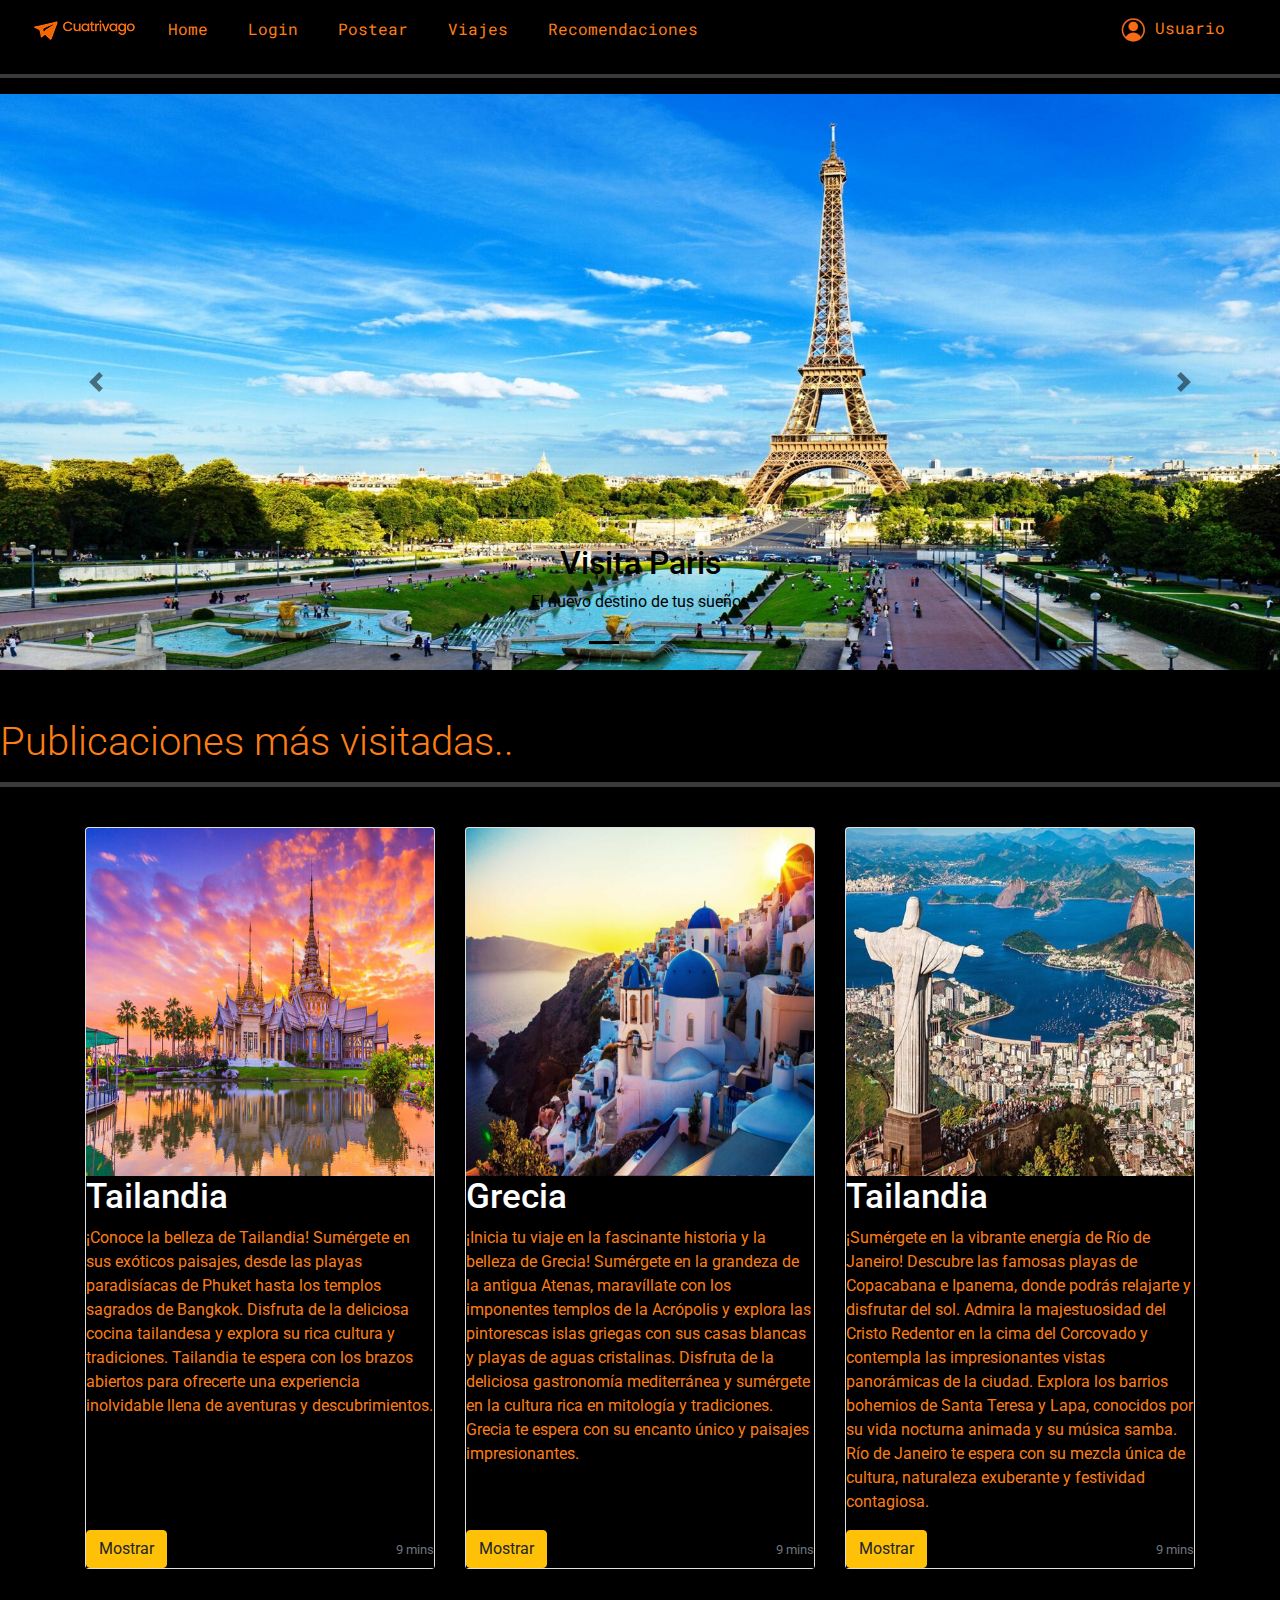
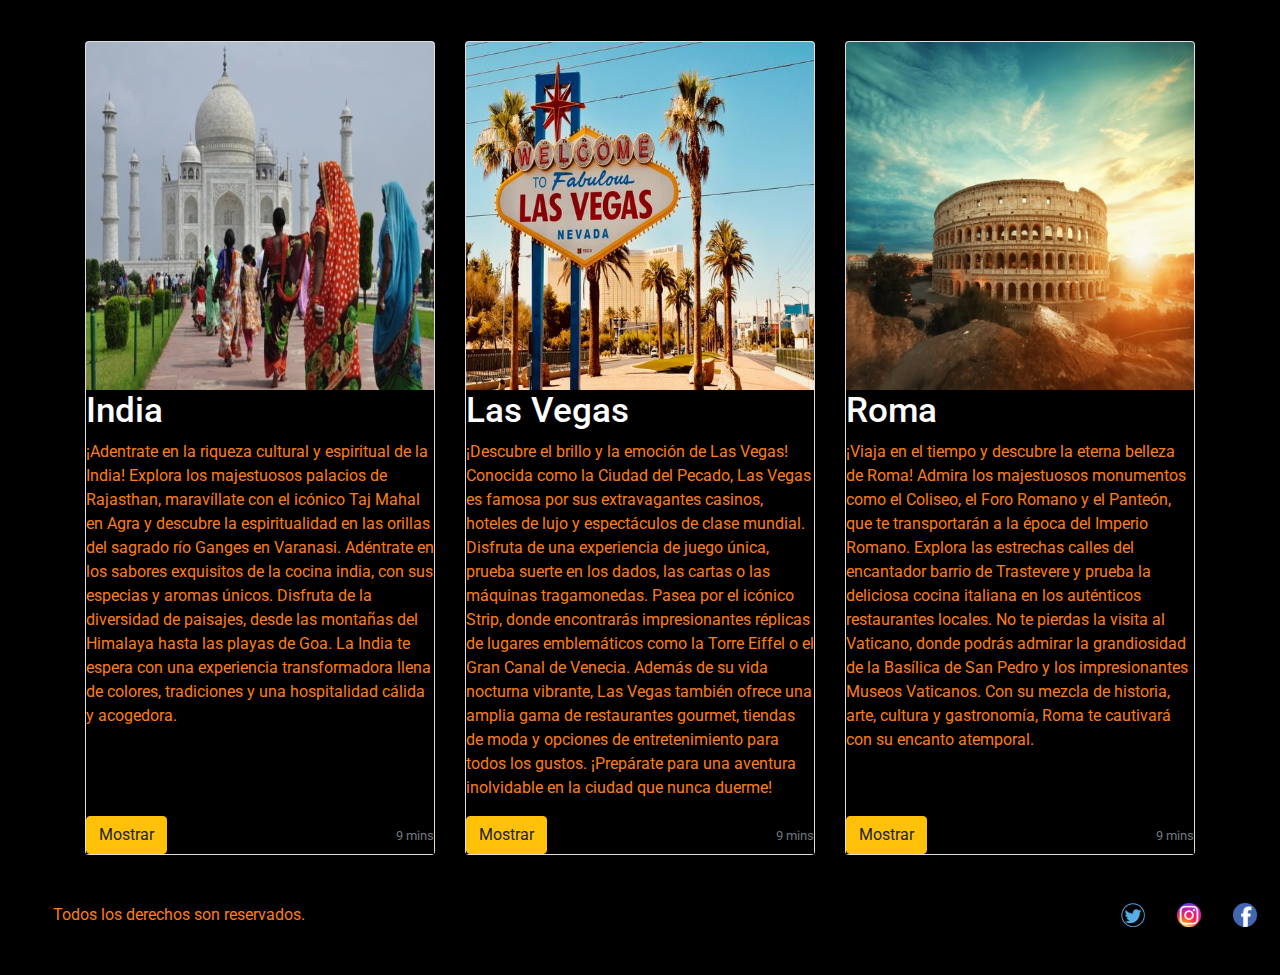
<file: index.html>
<!doctype html>
<html lang="en">
  <head>
    <meta charset="utf-8">
    <meta name="viewport" content="width=device-width, initial-scale=1">
    <title>Trivago</title>
    <link rel="stylesheet" href="css/style.css">
    <link rel="stylesheet" href="https://stackpath.bootstrapcdn.com/bootstrap/4.3.1/css/bootstrap.min.css" integrity="sha384-ggOyR0iXCbMQv3Xipma34MD+dH/1fQ784/j6cY/iJTQUOhcWr7x9JvoRxT2MZw1T" crossorigin="anonymous">
    <link rel="stylesheet" href="css/estilo.css">
  
  </head>
  
  <body class="bg-black">
    <header class="navbar navbar-expand-lg bg-black">
      <div class="container-fluid">
        <img class="navbar-brand pt-2 pl" src="img/navbar.png">
        <div class="collapse navbar-collapse" id="navbarSupportedContent">
          <ul class="navbar-nav me-auto">
            <li class="nav-item">
              <a class="nav-link active text-orange-500 pe-4 ps-3" href="homeBoostrap.html">Home</a>
            </li>
            <li class="nav-item">
              <a class="nav-link text-orange-500 pe-4 ps-3" href="loginBoostrap.html">Login</a>
            </li>
            <li class="nav-item">
              <a class="nav-link text-orange-500 pe-4 ps-3" href="postearBoostrap.html">Postear</a>
            </li>
            <li class="nav-item">
              <a class="nav-link text-orange-500 pe-4 ps-3" href="viajesBoostrap.html">Viajes</a>
            </li>
            <li class="nav-item">
              <a class="nav-link text-orange-500 pe-4 ps-3" href="recomendacionesBoostrap.html">Recomendaciones</a>
            </li>
          </ul>
        </div>
        <div>
          <a class="nav-link text-orange-500 pe-4 ps-3" href="loginBoostrap.html"><img src="img/usuario.png" alt="">  Usuario</a></div>
      </div>
    </header>
    <hr class="bg-white  border-4">
    <div id="carouselExampleDark" class="carousel carousel-dark slide mx-auto text-center" style="max-width:2000px; max-height: 900px;">
        <div class="carousel-indicators">
          <button type="button" data-bs-target="#carouselExampleDark" data-bs-slide-to="0" class="active" aria-current="true" aria-label="Slide 1"></button>
          <button type="button" data-bs-target="#carouselExampleDark" data-bs-slide-to="1" aria-label="Slide 2"></button>
          <button type="button" data-bs-target="#carouselExampleDark" data-bs-slide-to="2" aria-label="Slide 3"></button>
        </div>
        <div class="carousel-inner">
          <div class="carousel-item active" data-bs-interval="10000">
            <img src="img/paris.jpg" class="d-block w-100 h-100" alt="...">
            <div class="carousel-caption d-none d-md-block">
              <h2>Visita Paris</h2>
              <p>El nuevo destino de tus sueños</p>
            </div>
          </div>
          <div class="carousel-item" data-bs-interval="2000">
            <img src="img/Canada.jpg" class="d-block w-100" alt="...">
            <div class="carousel-caption d-none d-md-block">
              <h2 style="color: antiquewhite;">Visita Canada</h2>
              <p style="color: antiquewhite;">El nuevo destino de tus sueños</p>
            </div>
          </div>
          <div class="carousel-item">
            <img src="img/mexico.jpg" class="d-block w-100" alt="...">
            <div class="carousel-caption d-none d-md-block">
              <h2 class="tex-black">Visita México</h2>
              <p class="text-black">El nuevo destino de tus sueños</p>
            </div>
          </div>
        </div>
        <button class="carousel-control-prev" type="button" data-bs-target="#carouselExampleDark" data-bs-slide="prev">
          <span class="carousel-control-prev-icon" aria-hidden="true"></span>
          <span class="visually-hidden">Previous</span>
        </button>
        <button class="carousel-control-next" type="button" data-bs-target="#carouselExampleDark" data-bs-slide="next">
          <span class="carousel-control-next-icon" aria-hidden="true"></span>
          <span class="visually-hidden">Next</span>
        </button>
      </div>
      
      <br><br>
      

      <div class="tittle">
        <h1 class="text-orange-500 display-6">Publicaciones más visitadas..</h1>
      </div>
      <hr class="bg-white  border-5">
      
      <br>

      <main>
        <div class="album py-6 bg-black">
          <div class="container">
            <div class="row row-cols-xl-4">
              <div class="col">
                <div class="card card-equal-height">
                  <img src="img/tailandia.jpg" class="card-img-top" alt="...">
                  <div class="bg-black">
                    <h5 class="text-white" style="font-size: 35px">Tailandia</h5>
                    <p class="text-orange-500">¡Conoce la belleza de Tailandia! Sumérgete en sus exóticos paisajes, desde las playas paradisíacas de Phuket hasta los templos sagrados de Bangkok. Disfruta de la deliciosa cocina tailandesa y explora su rica cultura y tradiciones. Tailandia te espera con los brazos abiertos para ofrecerte una experiencia inolvidable llena de aventuras y descubrimientos.</p> <br><br><br><br>
                    <div class="d-flex justify-content-between align-items-center">
                        <div class="btn-group">
                            <a href="#" class="btn btn-warning">Mostrar</a>
                        </div>
                        <small class="text-muted">9 mins</small>
                      </div>
                    </div>
                  
                </div>
              </div>
              <div class="col">
                <div class="card card-equal-height">
                  <img src="img/grecia.png" class="card-img-top" alt="...">
                  <div class="bg-black">
                    <h5 class="text-white" style="font-size: 35px">Grecia</h5>
                    <p class="text-orange-500">¡Inicia tu viaje en  la fascinante historia y la belleza de Grecia! Sumérgete en la grandeza de la antigua Atenas, maravíllate con los imponentes templos de la Acrópolis y explora las pintorescas islas griegas con sus casas blancas y playas de aguas cristalinas. Disfruta de la deliciosa gastronomía mediterránea y sumérgete en la cultura rica en mitología y tradiciones. Grecia te espera con su encanto único y paisajes impresionantes.</p><br><br>
                      <div class="d-flex justify-content-between align-items-center">
                        <div class="btn-group">
                            <a href="#" class="btn btn-warning">Mostrar</a>
                        </div>
                        <small class="text-muted">9 mins</small>
                      </div>
                    </div>
                </div>
              </div>
              
              <div class="col">
                <div class="card card-equal-height">
                  <img src="img/rioJaneiro.jpg" class="card-img-top" alt="...">
                  <div class="bg-black">
                    <h5 class="text-white" style="font-size: 35px">Tailandia</h5>
                    <p class="text-orange-500">¡Sumérgete en la vibrante energía de Río de Janeiro! Descubre las famosas playas de Copacabana e Ipanema, donde podrás relajarte y disfrutar del sol. Admira la majestuosidad del Cristo Redentor en la cima del Corcovado y contempla las impresionantes vistas panorámicas de la ciudad. Explora los barrios bohemios de Santa Teresa y Lapa, conocidos por su vida nocturna animada y su música samba. Río de Janeiro te espera con su mezcla única de cultura, naturaleza exuberante y festividad contagiosa.</p>
                    <div class="d-flex justify-content-between align-items-center">
                        <div class="btn-group">
                            <a href="#" class="btn btn-warning">Mostrar</a>
                        </div>
                        <small class="text-muted">9 mins</small>
                      </div>
                    </div>
                  </div>
                </div>
              </div>
            </div>
          </div>
        </div>
      </main>

      <br><br><br>
      <main>
        <div class="album py-6 bg-black">
          <div class="container">
            <div class="row row-cols-xl-4">
              <div class="col">
                <div class="card card-equal-height">
                  <img src="img/india2.png" class="card-img-top" alt="...">
                  <div class="bg-black">
                    <h5 class="text-white" style="font-size: 35px">India</h5>
                    <p class="text-orange-500">¡Adentrate en la riqueza cultural y espiritual de la India! Explora los majestuosos palacios de Rajasthan, maravíllate con el icónico Taj Mahal en Agra y descubre la espiritualidad en las orillas del sagrado río Ganges en Varanasi. Adéntrate en los sabores exquisitos de la cocina india, con sus especias y aromas únicos. Disfruta de la diversidad de paisajes, desde las montañas del Himalaya hasta las playas de Goa. La India te espera con una experiencia transformadora llena de colores, tradiciones y una hospitalidad cálida y acogedora.</p> <br><br><br>
                    <div class="d-flex justify-content-between align-items-center">
                        <div class="btn-group">
                            <a href="#" class="btn btn-warning">Mostrar</a>
                        </div>
                        <small class="text-muted">9 mins</small>
                      </div>
                    </div>
                  
                </div>
              </div>
              <div class="col">
                <div class="card card-equal-height">
                  <img src="img/lasVegas.jpg" class="card-img-top" alt="...">
                  <div class="bg-black">
                    <h5 class="text-white" style="font-size: 35px">Las Vegas</h5>
                    <p class="text-orange-500">¡Descubre el brillo y la emoción de Las Vegas! Conocida como la Ciudad del Pecado, Las Vegas es famosa por sus extravagantes casinos, hoteles de lujo y espectáculos de clase mundial. Disfruta de una experiencia de juego única, prueba suerte en los dados, las cartas o las máquinas tragamonedas. Pasea por el icónico Strip, donde encontrarás impresionantes réplicas de lugares emblemáticos como la Torre Eiffel o el Gran Canal de Venecia. Además de su vida nocturna vibrante, Las Vegas también ofrece una amplia gama de restaurantes gourmet, tiendas de moda y opciones de entretenimiento para todos los gustos. ¡Prepárate para una aventura inolvidable en la ciudad que nunca duerme!</p>
                    <div class="d-flex justify-content-between align-items-center">
                        <div class="btn-group">
                            <a href="#" class="btn btn-warning">Mostrar</a>
                        </div>
                        <small class="text-muted">9 mins</small>
                      </div>
                    </div>
                </div>
              </div>
              
              <div class="col">
                <div class="card card-equal-height">
                  <img src="img/roma.png" class="card-img-top" alt="...">
                  <div class="bg-black">
                    <h5 class="text-white" style="font-size: 35px">Roma</h5>
                    <p class="text-orange-500">¡Viaja en el tiempo y descubre la eterna belleza de Roma! Admira los majestuosos monumentos como el Coliseo, el Foro Romano y el Panteón, que te transportarán a la época del Imperio Romano. Explora las estrechas calles del encantador barrio de Trastevere y prueba la deliciosa cocina italiana en los auténticos restaurantes locales. No te pierdas la visita al Vaticano, donde podrás admirar la grandiosidad de la Basílica de San Pedro y los impresionantes Museos Vaticanos. Con su mezcla de historia, arte, cultura y gastronomía, Roma te cautivará con su encanto atemporal.</p> <br><br>
                    <div class="d-flex justify-content-between align-items-center">
                        <div class="btn-group">
                            <a href="#" class="btn btn-warning">Mostrar</a>
                        </div>
                        <small class="text-muted">9 mins</small>
                      </div>
                    </div>
                  </div>
                </div>
              </div>
            </div>
          </div>
        </div>
      </main>

    <footer>
      <div class=" w-100 d-flex flex-wrap justify-content-between align-items-center py-3 my-4">
        <div class="col-md-4 d-flex align-items-center">
          <a href="/" class="mb-3 me-2 mb-md-0 text-body-secondary text-decoration-none lh-1">
            <svg class="bi" width="30" height="24"><use xlink:href="#bootstrap"></use></svg>
          </a>
          <span class="mb-3 mb-md-0 text-body-secondary text-orange-500">Todos los derechos son reservados.</span>
        </div>
        <ul class="nav col-md-4 justify-content-end list-unstyled d-flex">
          <li class="ms-3"><a class="text-body-secondary" href="#"><img class="nav-link py-2 px-0 px-lg-2" src="img/twitter.png"></a></li>
          <li class="ms-3"><a class="text-body-secondary" href="#"><img class="nav-link py-2 px-0 px-lg-2" src="img/instagram.png"></a></li>
          <li class="ms-3"><a class="text-body-secondary" href="#"><img class="nav-link py-2 px-0 px-lg-2" src="img/facebook.png"></a></li>
        </ul>
      </div>
    <script src="https://cdn.jsdelivr.net/npm/bootstrap@5.3.0-alpha3/dist/js/bootstrap.bundle.min.js" integrity="sha384-ENjdO4Dr2bkBIFxQpeoTz1HIcje39Wm4jDKdf19U8gI4ddQ3GYNS7NTKfAdVQSZe" crossorigin="anonymous"></script>
  </body>
  
  


</html>
</file>
<file: css/estilo.css>
@import url('https://fonts.googleapis.com/css2?family=Roboto+Mono:wght@500&family=Roboto:wght@300&display=swap');
body{
    font-family: 'Roboto', sans-serif;
}
header{
    font-family: 'Roboto Mono', monospace;
}
</file>
